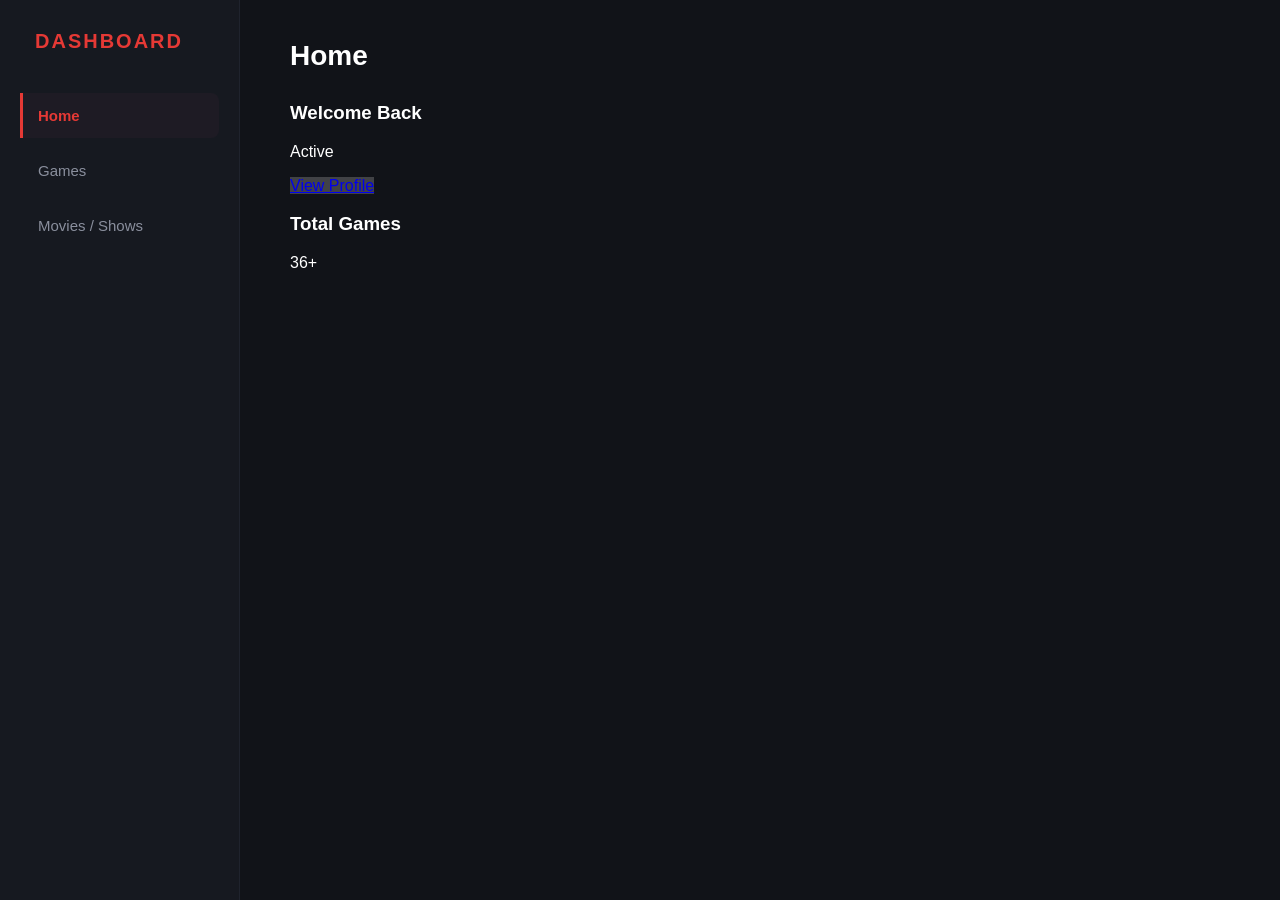
<file: index.html>
<!DOCTYPE html>
<html lang="en">
<head>
    <meta charset="UTF-8">
    <meta name="viewport" content="width=device-width, initial-scale=1.0">
    <title>games</title>
    <link rel="stylesheet" href="style.css">
</head>
<body>
    
    <!-- CSS Controllers (Must remain at root level) -->
    <input type="radio" id="tab-home" name="nav" checked>
    <input type="radio" id="tab-games" name="nav">
    <input type="radio" id="tab-movies-shows" name="nav">

    <!-- Sidebar Navigation -->

    <aside class="sidebar">
        <div class="logo">DASHBOARD</div>
        <ul class="nav-links">
            <li><label for="tab-home">Home</label></li>
            <li><label for="tab-games">Games</label></li>
            <li><label for="tab-movies-shows">Movies / Shows</label></li>
        </ul>
    </aside>

    <!-- Main Content Wrapper -->
    <main class="main-content">

        <!-- TAB 1: HOME -->
        <div class="section" id="section-home">
            <h1>Home</h1>
            <div class="grid">
                <div class="card card-red">
                    <h3>Welcome Back</h3>
                    <p class="big-number">Active</p>
                    <a href="#" class="action-btn" style="background-color: rgba(255,255,255,0.2);">View Profile</a>
                </div>
                <div class="card">
                    <h3>Total Games</h3>
                    <p class="big-number">36+</p>
                </div>
            </div>
        </div>

        <!-- TAB 2: GAMES -->
        <div class="section" id="section-games">
            <h1>Games</h1>
            <div class="game-grid">
                <a href="games/3dash.html" target="_blank" class="game-box">
                    <div class="game-icon"></div>
                    <span>3D Dash</span>
                </a>
                <a href="games/AI.html" target="_blank" class="game-box">
                    <div class="game-icon"></div>
                    <span>AI Game</span>
                </a>
                <a href="games/Advancewars.html" target="_blank" class="game-box">
                    <div class="game-icon"></div>
                    <span>Advance Wars</span>
                </a>
                <a href="games/Aquapark.html" target="_blank" class="game-box">
                    <div class="game-icon"></div>
                    <span>Aquapark</span>
                </a>
                <a href="games/BTD5.html" target="_blank" class="game-box">
                    <div class="game-icon"></div>
                    <span>BTD5</span>
                </a>
                <a href="games/Backrooms2d.html" target="_blank" class="game-box">
                    <div class="game-icon"></div>
                    <span>Backrooms</span>
                </a>
                <a href="games/Ballistic.html" target="_blank" class="game-box">
                    <div class="game-icon"></div>
                    <span>Ballistic</span>
                </a>
                <a href="games/Bankrobbery.html" target="_blank" class="game-box">
                    <div class="game-icon"></div>
                    <span>Bank Robbery</span>
                </a>
                <a href="games/BrawlStars.html" target="_blank" class="game-box">
                    <div class="game-icon"></div>
                    <span>Brawl Stars</span>
                </a>
                <a href="games/basketrandom.html" target="_blank" class="game-box">
                    <div class="game-icon"></div>
                    <span>Basket Random</span>
                </a>
                <a href="games/brotato.html" target="_blank" class="game-box">
                    <div class="game-icon"></div>
                    <span>Brotato</span>
                </a>
                <a href="games/clai.html" target="_blank" class="game-box">
                    <div class="game-icon"></div>
                    <span>AI Chatbot</span>
                </a>
                <a href="games/clbackrooms.html" target="_blank" class="game-box">
                    <div class="game-icon"></div>
                    <span>Backrooms CL</span>
                </a>
                <a href="games/clfallguys.html" target="_blank" class="game-box">
                    <div class="game-icon"></div>
                    <span>Fall Guys</span>
                </a>
                <a href="games/clfunnyshooter2.html" target="_blank" class="game-box">
                    <div class="game-icon"></div>
                    <span>Funny Shooter</span>
                </a>
                <a href="games/clgorillatag.html" target="_blank" class="game-box">
                    <div class="game-icon"></div>
                    <span>Gorilla Tag</span>
                </a>
                <a href="games/clgranny2.html" target="_blank" class="game-box">
                    <div class="game-icon"></div>
                    <span>Granny 2</span>
                </a>
                <a href="games/clsandboxels.html" target="_blank" class="game-box">
                    <div class="game-icon"></div>
                    <span>Sandboxels</span>
                </a>
                <a href="games/cookieclicker.html" target="_blank" class="game-box">
                    <div class="game-icon"></div>
                    <span>Cookie Clicker</span>
                </a>
                <a href="games/dogeminer.html" target="_blank" class="game-box">
                    <div class="game-icon"></div>
                    <span>Doge Miner</span>
                </a>
                <a href="games/getawayshootout.html" target="_blank" class="game-box">
                    <div class="game-icon"></div>
                    <span>Getaway Shootout</span>
                </a>
                <a href="games/gladihoppers.html" target="_blank" class="game-box">
                    <div class="game-icon"></div>
                    <span>Gladi Hoppers</span>
                </a>
                <a href="games/EaglercraftX_1.8_u53_Offline_Signed.html" target="_blank" class="game-box">
                    <div class="game-icon"></div>
                    <span>Eaglercraft</span>
                </a>
                <a href="games/FNAF.html" target="_blank" class="game-box">
                    <div class="game-icon"></div>
                    <span>FNAF</span>
                </a>
                <a href="games/FNAF2.html" target="_blank" class="game-box">
                    <div class="game-icon"></div>
                    <span>FNAF 2</span>
                </a>
                <a href="games/FNAF3.html" target="_blank" class="game-box">
                    <div class="game-icon"></div>
                    <span>FNAF 3</span>
                </a>
                <a href="games/FNAF4.html" target="_blank" class="game-box">
                    <div class="game-icon"></div>
                    <span>FNAF 4</span>
                </a>
                <a href="games/Fallout.html" target="_blank" class="game-box">
                    <div class="game-icon"></div>
                    <span>Fallout</span>
                </a>
                <a href="games/Goldminer.html" target="_blank" class="game-box">
                    <div class="game-icon"></div>
                    <span>Gold Miner</span>
                </a>
                <a href="games/Gunspin.html" target="_blank" class="game-box">
                    <div class="game-icon"></div>
                    <span>Gun Spin</span>
                </a>
                <a href="games/babeltower.html" target="_blank" class="game-box">
                    <div class="game-icon"></div>
                    <span>Babel Tower</span>
                </a>
                <a href="games/portal.html" target="_blank" class="game-box">
                    <div class="game-icon"></div>
                    <span>Portal</span>
                </a>
                <a href="games/shinobi.html" target="_blank" class="game-box">
                    <div class="game-icon"></div>
                    <span>Shinobi</span>
                </a>
                <a href="games/shooter.html" target="_blank" class="game-box">
                    <div class="game-icon"></div>
                    <span>Shooter</span>
                </a>
                <a href="games/stickwar.html" target="_blank" class="game-box">
                    <div class="game-icon"></div>
                    <span>Stick War</span>
                </a>
                <a href="games/soundboard.html" target="_blank" class="game-box">
                    <div class="game-icon"></div>
                    <span>Sound Board</span>
                </a>
                <a href="games/source.html" target="_blank" class="game-box">
                    <div class="game-icon"></div>
                    <span>Source</span>
                </a>
                <a href="games/ultrakill.html" target="_blank" class="game-box">
                    <div class="game-icon"></div>
                    <span>Ultrakill</span>
                </a>
                <a href="games/games.html" target="_blank" class="game-box">
                    <div class="game-icon"></div>
                    <span>All games</span>
                </a>
              </div>
                        <!-- TAB 3: MOVIES / SHOWS -->
        <div class="section" id="section-movies-shows">
            <h1>Movies / Shows</h1>
            <div class="game-grid">

                <!-- Movie Box 1 -->
                <a href="https://www.google.com/url?q=https://drive.google.com/file/d/1_g_fq1MEbqXuapY_dxXSdohAx8zmxwOX/view_sa=D_source=editors_ust=1779392766275269_usg=AOvVaw0kZakVSM3UetZOEnIG-RTS" target="_blank" class="game-box">
                    <div class="game-icon"></div>
                    <span>Batman The Dark Knight</span>
                </a>

                <!-- Movie Box 2 -->
                <a href="https://YOUR-MOVIE-LINK-2.com" target="_blank" class="game-box">
                    <div class="game-icon"></div>
                    <span>Movie Title 2</span>
                </a>
            </div>
       </div>
    </main>
</body>
</html>
</file>
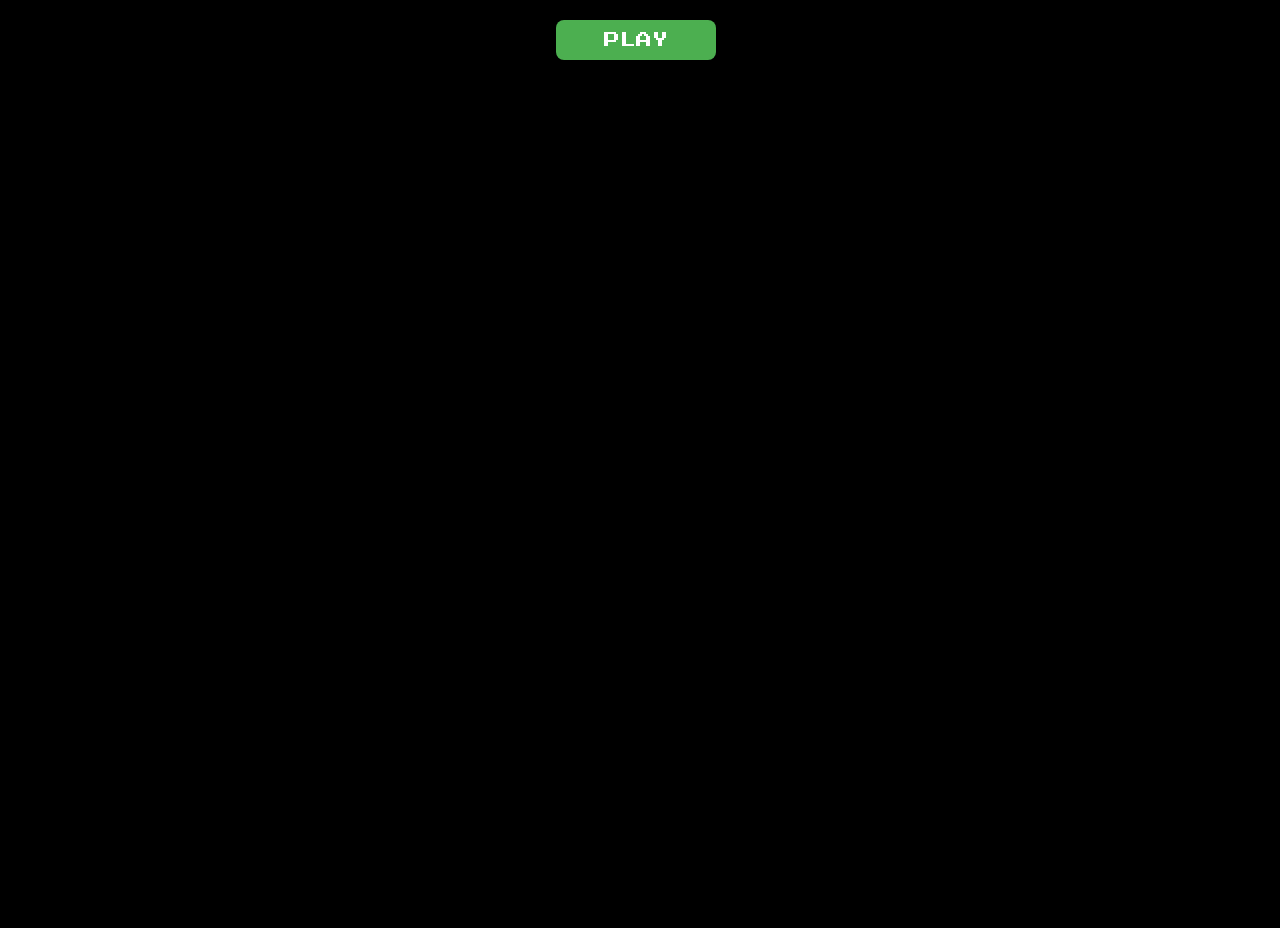
<file: games/Advancewars.html>
<html>
  <!-- Ultimate Game Stash file-->
  <!-- For the regularly updating doc go to https://docs.google.com/document/d/1_FmH3BlSBQI7FGgAQL59-ZPe8eCxs35wel6JUyVaG8Q/ -->

  <head>
    <script src="//www.google.com/jsapi"></script>
    <script>
      window.parent.maeExportApis_();
    </script>

    <style>
      body {
        overflow: hidden;
        background: #000000;
        margin-top: 0;
        margin-left: 0;
        color: #000000;
      }

      #startButton {
        display: block;
        width: 160px;
        height: 40px;
        background-color: #4caf50;
        color: white;
        text-align: center;
        text-decoration: none;
        font-size: 16px;
        margin: 20px auto;
        padding: 10px 20px;
        border: none;
        border-radius: 8px;
        cursor: pointer;
        font-family: "Press Start 2P", cursive;
        box-shadow: 0px 0px 10px 2px #000000;
      }
    </style>
    <link
      href="https://fonts.googleapis.com/css2?family=Press+Start+2P&amp;display=swap"
      rel="stylesheet"
    />
    <style type="text/css">
      #button {
        display: none;
      }

      .imgb_vis {
        animation: imgb-animation 7s linear;
      }

      @keyframes imgb-animation {
        10% {
          transform: translateX(0);
        }

        20% {
          transform: translateX(100px);
        }

        90% {
          transform: translateX(100px);
        }

        100% {
          transform: translateX(0);
        }
      }
    </style>
  </head>

  <body>
    <div style="width: 100vw; height: 100vh; max-width: 100%">
      <div id="game" style="display: none"></div>
      <button id="startButton">PLAY</button>
    </div>
    <script>
      document.getElementById("game").style.display = "none";
      function startGame() {
        document.getElementById("game").style.display = "block";
        document.getElementById("startButton").style.display = "none";
        EJS_player = "#game";
        EJS_core = "gba";
        EJS_color = "#000000";
        EJS_startOnLoaded = true;
        EJS_pathtodata = "https://cdn.jsdelivr.net/gh/genizy/emu@master/";
        EJS_gameUrl =
          "https://cdn.jsdelivr.net/gh/bubbls/UGS-file-encryption@fb43861e41bb8ca93b868231f3d135c3aafa72e3/Advance%20Wars%20(USA).zip";
        loadGame();
      }
      document
        .getElementById("startButton")
        .addEventListener("click", startGame);
      function loadGame() {
        var script = document.createElement("script");
        script.src = "https://cdn.jsdelivr.net/gh/genizy/emu@master/loader.js";
        document.body.appendChild(script);
      }
    </script>
  </body>
</html>
</file>
<file: style.css>
/* ==========================================================================
   1. GLOBAL & CORE LAYOUT RESET
   ========================================================================== */
body {
    background-color: #111318;
    color: #ffffff;
    font-family: -apple-system, BlinkMacSystemFont, "Segoe UI", Roboto, Arial, sans-serif;
    margin: 0;
    padding: 0;
    display: flex;
    min-height: 100vh;
}

/* 🟢 HIDES THE WHITE RADIO CIRCLES FROM THE TOP CORNER */
input[type="radio"][name="nav"] {
    display: none;
}

/* ==========================================================================
   2. SIDEBAR NAVIGATION STYLING
   ========================================================================== */
.sidebar {
    width: 240px;
    background-color: #161920;
    height: 100vh;
    padding: 30px 20px;
    box-sizing: border-box;
    position: fixed;
    left: 0;
    top: 0;
    border-right: 1px solid #1f232d;
}

.logo {
    color: #e53935;
    font-weight: 800;
    letter-spacing: 2px;
    margin-bottom: 40px;
    font-size: 20px;
    padding-left: 15px;
}

.nav-links {
    list-style: none;
    padding: 0;
    margin: 0;
}

.nav-links li {
    margin-bottom: 10px;
}

/* Make labels clickable and styled like sidebar items */
.nav-links li label {
    display: block;
    color: #8a8f9d;
    padding: 14px 18px;
    border-radius: 8px;
    font-size: 15px;
    font-weight: 500;
    cursor: pointer;
    transition: all 0.2s ease-in-out;
}

.nav-links li label:hover {
    color: #ffffff;
    background-color: #1c2029;
}

/* ==========================================================================
   3. AUTOMATIC TAB SWITCHING ENGINE (CSS CONTROLLER)
   ========================================================================== */
/* Hide all main panels by default */
.section {
    display: none;
}

/* When a tab is clicked -> Highlight its Sidebar Link */
#tab-home:checked ~ .sidebar .nav-links label[for="tab-home"],
#tab-games:checked ~ .sidebar .nav-links label[for="tab-games"],
#tab-movies-shows:checked ~ .sidebar .nav-links label[for="tab-movies-shows"] {
    color: #e53935;
    background-color: #1e1b24;
    font-weight: 600;
    border-left: 3px solid #e53935;
    border-radius: 0 8px 8px 0;
    padding-left: 15px;
}

/* Switch sections based on active tab state */
#tab-home:checked ~ main #section-home,
#tab-games:checked ~ main #section-games,
#tab-movies-shows:checked ~ main #section-movies-shows {
    display: block;
}

/* ==========================================================================
   4. CONTENT PANELS & RESPONSIVE GRID LAYOUT
   ========================================================================== */
.main-content {
    margin-left: 240px; /* Leaves perfect space for fixed sidebar */
    padding: 40px 50px;
    flex-grow: 1;
    box-sizing: border-box;
}

h1 {
    font-size: 28px;
    font-weight: 700;
    margin-top: 0;
    margin-bottom: 30px;
}

.game-grid {
    display: flex;
    flex-wrap: wrap;
    gap: 24px;
}

/* ==========================================================================
   5. BOX CARDS STYLING (USED FOR BOTH GAMES & MOVIES)
   ========================================================================== */
.game-box {
    background-color: #161920;
    border: 1px solid #222630;
    border-radius: 14px;
    width: 150px;
    padding: 20px 15px;
    text-align: center;
    text-decoration: none;
    color: #ffffff;
    box-sizing: border-box;
    transition: transform 0.2s cubic-bezier(0.4, 0, 0.2, 1), border-color 0.2s;
}

.game-box:hover {
    transform: translateY(-5px);
    border-color: #e53935;
    box-shadow: 0 10px 20px rgba(0, 0, 0, 0.3);
}

.game-icon {
    width: 80px;
    height: 80px;
    background: linear-gradient(145deg, #2c313d, #161920);
    border: 1px solid #2d3341;
    border-radius: 12px;
    margin: 0 auto 14px auto;
    transition: transform 0.2s;
}

.game-box:hover .game-icon {
    transform: scale(1.05);
}

.game-box span {
    font-size: 14px;
    font-weight: 500;
    display: block;
    line-height: 1.4;
    white-space: nowrap;
    overflow: hidden;
    text-overflow: ellipsis;
}
</file>
